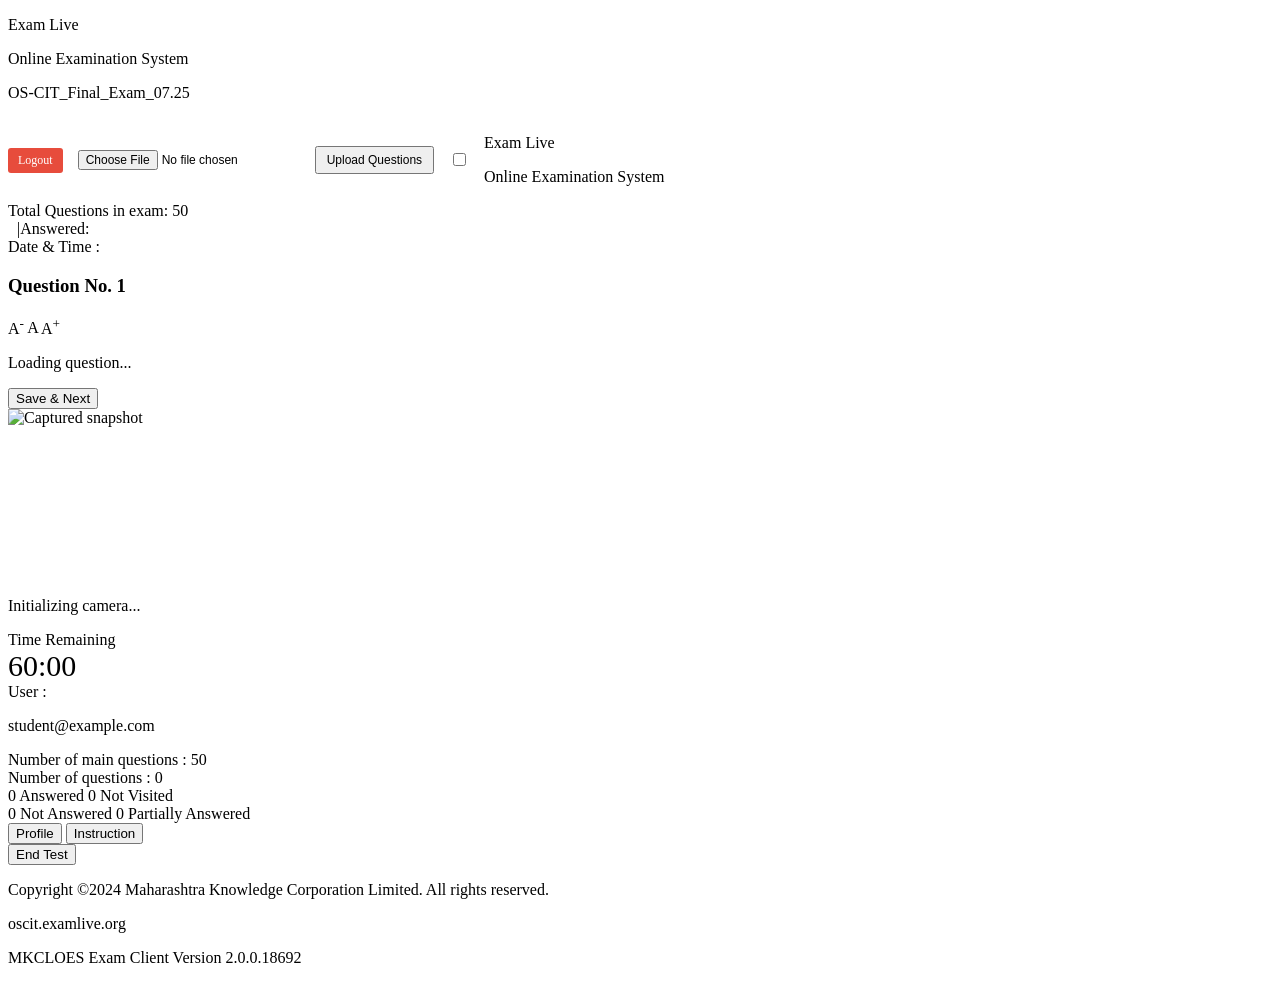
<file: target/classes/templates/index.html>
<!DOCTYPE html>
<html lang="en" xmlns:th="http://www.thymeleaf.org">

<head>
    <meta charset="UTF-8">
    <meta name="viewport" content="width=device-width, initial-scale=1.0">
    <title>Exam Live - Online Assessment Platform</title>
    <link rel="stylesheet" th:href="@{/css/styles.css}">
</head>

<body>
    <div class="exam-container">
        <!-- Header -->
        <header class="exam-header">
            <div class="header-left">
                <p class="exam-live-logo">Exam Live</p>
                <p class="exam-logo">Online Examination System</p>
            </div>
            <div class="header-center">
                <p class="exam-title">OS-CIT_Final_Exam_07.25</p>
            </div>
            <div class="header-right-group" style="display: flex; align-items: center; gap: 15px;">
                <div class="user-info-display" style="display: flex; align-items: center; gap: 10px;">
                    <!-- <span style="font-size: 14px; color: #333;" th:text="'Welcome, ' + ${user.name}"></span> -->
                    <a th:href="@{/logout}" style="padding: 5px 10px; background: #e74c3c; color: white; text-decoration: none; border-radius: 3px; font-size: 12px;">Logout</a>
                </div>
                <div class="upload-section">
                    <form action="/upload" method="post" enctype="multipart/form-data" style="display: flex; align-items: center; gap: 10px;">
                        <input type="file" name="file" accept=".xlsx,.xls" required style="font-size: 12px;">
                        <button type="submit" style="padding: 5px 10px; font-size: 12px; cursor: pointer;">Upload Questions</button>
                    </form>
                </div>
                <div class="theme-switch-wrapper">
                    <label class="theme-switch" for="theme-checkbox">
                        <input type="checkbox" id="theme-checkbox" />
                        <div class="slider round"></div>
                    </label>
                </div>
                <div class="header-right">
                    <p class="exam-live-logo">Exam Live</p>
                    <p class="exam-logo">Online Examination System</p>
                </div>
            </div>
        </header>

        <!-- Main Content -->
        <div class="exam-main">
            <!-- Left Section: Question and Options -->
            <div class="question-section">
                <!-- Exam Info -->
                <div class="exam-info-bar">
                    <div class="info-item">
                        <span class="info-label">Total Questions in exam:</span>
                        <span class="info-value">50</span>
                    </div>
                    <div class="info-item">
                        <span class="info-label" style="margin-left: 9px;">|Answered:</span>
                        <span class="info-value answer-count"></span>
                    </div>
                    <div id="date-time">
                        <div class="info-item">
                            <span class="info-label">Date & Time :</span>
                            <span class="info-value" id="currentDateTime"></span>
                        </div>
                    </div>
                </div>

                <!-- Question Display -->
                <div class="question-container">
                    <div class="question-header">
                        <h3 class="question-number">Question No. <span id="questionNumber">1</span></h3>
                        <div class="question-status-badges">
                            <span id="font-decrease" class="badge answered pointer">A<sup>-</sup></span>
                            <span id="font-reset" class="badge answered pointer">A</span>
                            <span id="font-increase" class="badge answered pointer">A<sup>+</sup></span>
                        </div>
                    </div>

                    <div class="question-text">
                        <p id="questionContent">Loading question...</p>
                    </div>

                    <!-- Options Container - Will be populated by JavaScript -->
                    <div class="options-container" id="optionsContainer">
                        <!-- Options will be dynamically rendered here -->
                    </div>

                    <!-- Navigation -->
                    <div class="question-navigation">
                        <button class="btn btn-save">Save & Next</button>
                    </div>
                </div>
            </div>

            <!-- Right Section: Question Map & Timer -->
            <aside class="sidebar">
                <!-- Timer -->
                <div class="timer-section">
                    <div class="timer-display">
                        <!-- Camera Feed for Proctoring - Auto Start -->
                        <div class="box1 image-box">
                            <canvas id="captureCanvas" style="display: none;"></canvas>
                            <img id="capturedImage" alt="Captured snapshot"
                                th:src="@{/profile-picture}"
                                style="width: 100%; height: 100%; object-fit: cover;">
                        </div>

                        <div class="box2 camera-box">
                            <video id="examCamera" autoplay muted playsinline></video>
                            <div class="camera-overlay" id="cameraOverlay">
                                <p>Initializing camera...</p>
                            </div>
                        </div>

                        <!-- Time Remaining -->
                        <div class="box time-r">
                            <label>Time Remaining</label><br>
                            <label id="timeRemaining" style="font-size: 30px;">60:00</label>
                        </div>
                    </div>
                </div>

                <!-- User Info -->
                <div class="div-user-info">
                    <div class="user-info">
                        <span>User : </span>
                        <p class="user-email" th:text="${user.email}">student@example.com</p>
                    </div>
                </div>

                <!-- Question Stats -->
                <div class="question-stats">
                    <div class="count-status">
                        <span>Number of main questions : </span><span class="res-label">50</span><br>
                        <span>Number of questions : </span><span class="res-label">0</span>
                    </div>
                    <div class="q-info">
                        <div class="one">
                            <span class="status-item">
                                <span class="status-box answered-box">0</span>
                                <span>Answered</span>
                            </span>
                            <span class="status-item">
                                <span class="status-box not-visited-box">0</span>
                                <span>Not Visited</span>
                            </span>
                        </div>
                        <div class="two">
                            <span class="status-item">
                                <span class="status-box not-answered-box">0</span>
                                <span>Not Answered</span>
                            </span>
                            <span class="status-item">
                                <span class="status-box partially-answered-box">0</span>
                                <span>Partially Answered</span>
                            </span>
                        </div>
                    </div>
                </div>

                <div class="all-border">
                    <!-- Question Map -->
                    <div class="question-map-section">
                        <div class="question-map" id="questionMap">
                        </div>
                    </div>
                    <!-- Profile & End Test -->
                    <div class="sidebar-buttons">
                        <div class="btn-sve">
                            <button class="btn">Profile</button>
                            <button class="btn">Instruction</button>
                        </div>
                        <button class="btn btn-end">End Test</button>
                    </div>
                </div>
            </aside>
        </div>
    </div>

    <!-- Footer -->
    <footer class="exam-footer">
        <div class="fst-div">
            <p>Copyright &copy;2024 Maharashtra Knowledge Corporation Limited. All rights reserved.</p>
        </div>
        <div class="snd-div">
            <p>oscit.examlive.org</p>
            <p>MKCLOES Exam Client Version 2.0.0.18692</p>
        </div>
    </footer>

    <script th:src="@{/js/script.js}"></script>
    
    <!-- Pass questions data to JavaScript -->
    <script th:inline="javascript">
        window.examQuestionsData = /*[[${questions}]]*/ [];
        window.examQuestionsData.forEach(q => {
            // Use the optionsArray that's already parsed in the controller
            q.options = q.optionsArray || [];
            q.status = "not-visited";
            q.correctAnswer = parseInt(q.correctAnswer);
            // Initialize selectedAnswer
            q.selectedAnswer = null;
        });
    </script>
    
    <!-- <script>
        document.getElementById('footerYear').textContent = new Date().getFullYear();
    </script> -->
</body>

</html>
</file>
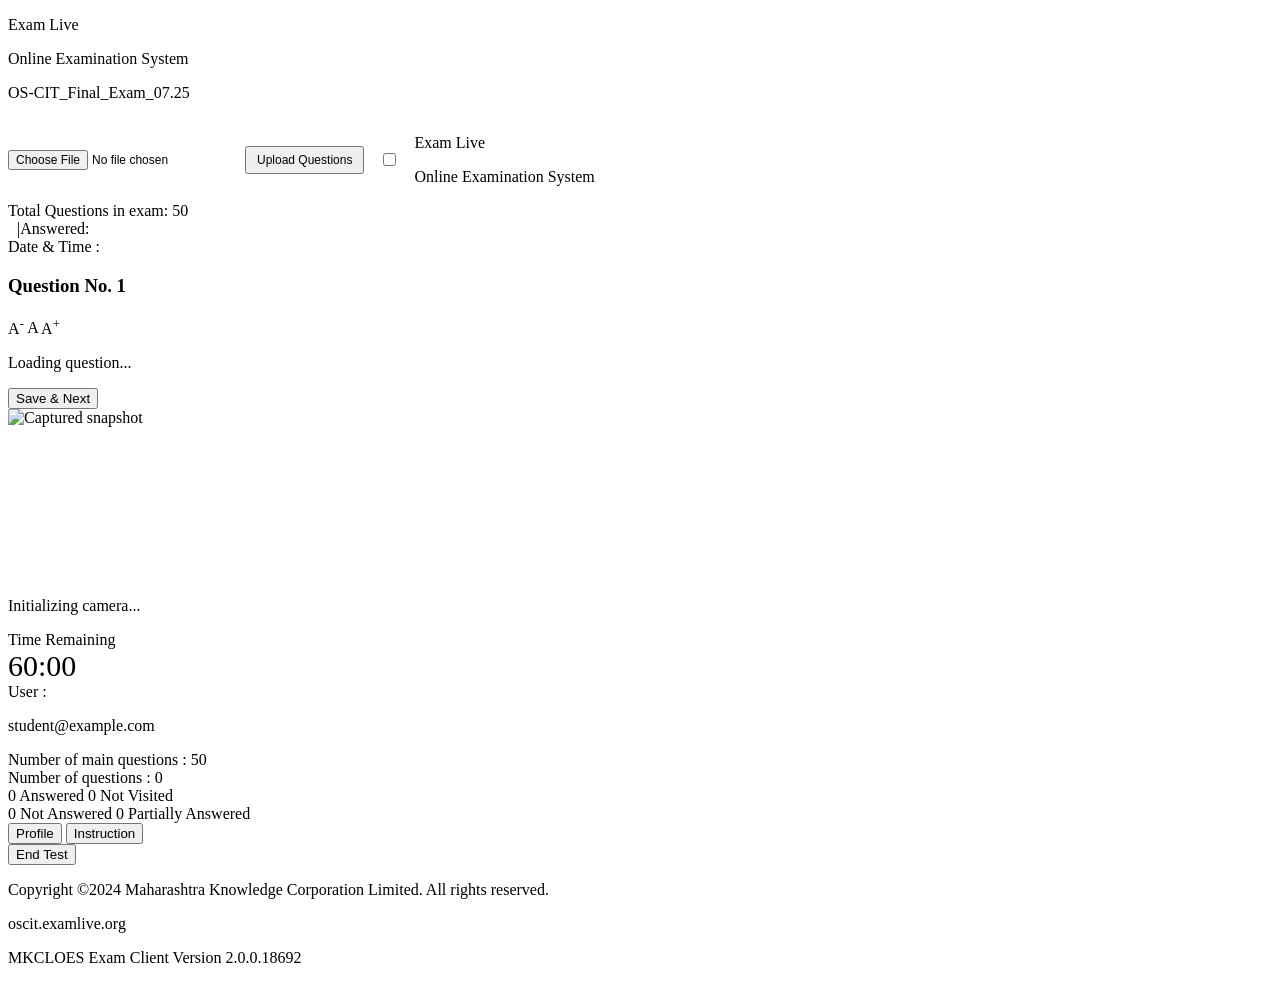
<file: src/main/resources/templates/index.html>
<!DOCTYPE html>
<html lang="en" xmlns:th="http://www.thymeleaf.org">

<head>
    <meta charset="UTF-8">
    <meta name="viewport" content="width=device-width, initial-scale=1.0">
    <title>Exam Live - Online Assessment Platform</title>
    <link rel="stylesheet" th:href="@{/css/styles.css}">
</head>

<body>
    <div class="exam-container">
        <!-- Header -->
        <header class="exam-header">
            <div class="header-left">
                <p class="exam-live-logo">Exam Live</p>
                <p class="exam-logo">Online Examination System</p>
            </div>
            <div class="header-center">
                <p class="exam-title">OS-CIT_Final_Exam_07.25</p>
            </div>
            <div class="header-right-group" style="display: flex; align-items: center; gap: 15px;">
                <div class="upload-section">
                    <form action="/upload" method="post" enctype="multipart/form-data" style="display: flex; align-items: center; gap: 10px;">
                        <input type="file" name="file" accept=".xlsx,.xls" required style="font-size: 12px;">
                        <button type="submit" style="padding: 5px 10px; font-size: 12px; cursor: pointer;">Upload Questions</button>
                    </form>
                </div>
                <div class="theme-switch-wrapper">
                    <label class="theme-switch" for="theme-checkbox">
                        <input type="checkbox" id="theme-checkbox" />
                        <div class="slider round"></div>
                    </label>
                </div>
                <div class="header-right">
                    <p class="exam-live-logo">Exam Live</p>
                    <p class="exam-logo">Online Examination System</p>
                </div>
            </div>
        </header>

        <!-- Main Content -->
        <div class="exam-main">
            <!-- Left Section: Question and Options -->
            <div class="question-section">
                <!-- Exam Info -->
                <div class="exam-info-bar">
                    <div class="info-item">
                        <span class="info-label">Total Questions in exam:</span>
                        <span class="info-value">50</span>
                    </div>
                    <div class="info-item">
                        <span class="info-label" style="margin-left: 9px;">|Answered:</span>
                        <span class="info-value answer-count"></span>
                    </div>
                    <div id="date-time">
                        <div class="info-item">
                            <span class="info-label">Date & Time :</span>
                            <span class="info-value" id="currentDateTime"></span>
                        </div>
                    </div>
                </div>

                <!-- Question Display -->
                <div class="question-container">
                    <div class="question-header">
                        <h3 class="question-number">Question No. <span id="questionNumber">1</span></h3>
                        <div class="question-status-badges">
                            <span id="font-decrease" class="badge answered pointer">A<sup>-</sup></span>
                            <span id="font-reset" class="badge answered pointer">A</span>
                            <span id="font-increase" class="badge answered pointer">A<sup>+</sup></span>
                        </div>
                    </div>

                    <div class="question-text">
                        <p id="questionContent">Loading question...</p>
                    </div>

                    <!-- Options Container - Will be populated by JavaScript -->
                    <div class="options-container" id="optionsContainer">
                        <!-- Options will be dynamically rendered here -->
                    </div>

                    <!-- Navigation -->
                    <div class="question-navigation">
                        <button class="btn btn-save">Save & Next</button>
                    </div>
                </div>
            </div>

            <!-- Right Section: Question Map & Timer -->
            <aside class="sidebar">
                <!-- Timer -->
                <div class="timer-section">
                    <div class="timer-display">
                        <!-- Camera Feed for Proctoring - Auto Start -->
                        <div class="box1 image-box">
                            <canvas id="captureCanvas" style="display: none;"></canvas>
                            <img id="capturedImage" alt="Captured snapshot"
                                style="width: 100%; height: 100%; object-fit: cover;">
                        </div>

                        <div class="box2 camera-box">
                            <video id="examCamera" autoplay muted playsinline></video>
                            <div class="camera-overlay" id="cameraOverlay">
                                <p>Initializing camera...</p>
                            </div>
                        </div>

                        <!-- Time Remaining -->
                        <div class="box time-r">
                            <label>Time Remaining</label><br>
                            <label id="timeRemaining" style="font-size: 30px;">60:00</label>
                        </div>
                    </div>
                </div>

                <!-- User Info -->
                <div class="div-user-info">
                    <div class="user-info">
                        <span>User : </span>
                        <p class="user-email">student@example.com</p>
                    </div>
                </div>

                <!-- Question Stats -->
                <div class="question-stats">
                    <div class="count-status">
                        <span>Number of main questions : </span><span class="res-label">50</span><br>
                        <span>Number of questions : </span><span class="res-label">0</span>
                    </div>
                    <div class="q-info">
                        <div class="one">
                            <span class="status-item">
                                <span class="status-box answered-box">0</span>
                                <span>Answered</span>
                            </span>
                            <span class="status-item">
                                <span class="status-box not-visited-box">0</span>
                                <span>Not Visited</span>
                            </span>
                        </div>
                        <div class="two">
                            <span class="status-item">
                                <span class="status-box not-answered-box">0</span>
                                <span>Not Answered</span>
                            </span>
                            <span class="status-item">
                                <span class="status-box partially-answered-box">0</span>
                                <span>Partially Answered</span>
                            </span>
                        </div>
                    </div>
                </div>

                <div class="all-border">
                    <!-- Question Map -->
                    <div class="question-map-section">
                        <div class="question-map" id="questionMap">
                        </div>
                    </div>
                    <!-- Profile & End Test -->
                    <div class="sidebar-buttons">
                        <div class="btn-sve">
                            <button class="btn">Profile</button>
                            <button class="btn">Instruction</button>
                        </div>
                        <button class="btn btn-end">End Test</button>
                    </div>
                </div>
            </aside>
        </div>
    </div>

    <!-- Footer -->
    <footer class="exam-footer">
        <div class="fst-div">
            <p>Copyright &copy;2024 Maharashtra Knowledge Corporation Limited. All rights reserved.</p>
        </div>
        <div class="snd-div">
            <p>oscit.examlive.org</p>
            <p>MKCLOES Exam Client Version 2.0.0.18692</p>
        </div>
    </footer>

    <script th:src="@{/js/script.js}"></script>
    
    <!-- Pass questions data to JavaScript -->
    <script th:inline="javascript">
        window.examQuestionsData = /*[[${questions}]]*/ [];
        window.examQuestionsData.forEach(q => {
            // Use the optionsArray that's already parsed in the controller
            q.options = q.optionsArray || [];
            q.status = "not-visited";
            q.correctAnswer = parseInt(q.correctAnswer);
            // Initialize selectedAnswer
            q.selectedAnswer = null;
        });
    </script>
    
    <!-- <script>
        document.getElementById('footerYear').textContent = new Date().getFullYear();
    </script> -->
</body>

</html>
</file>
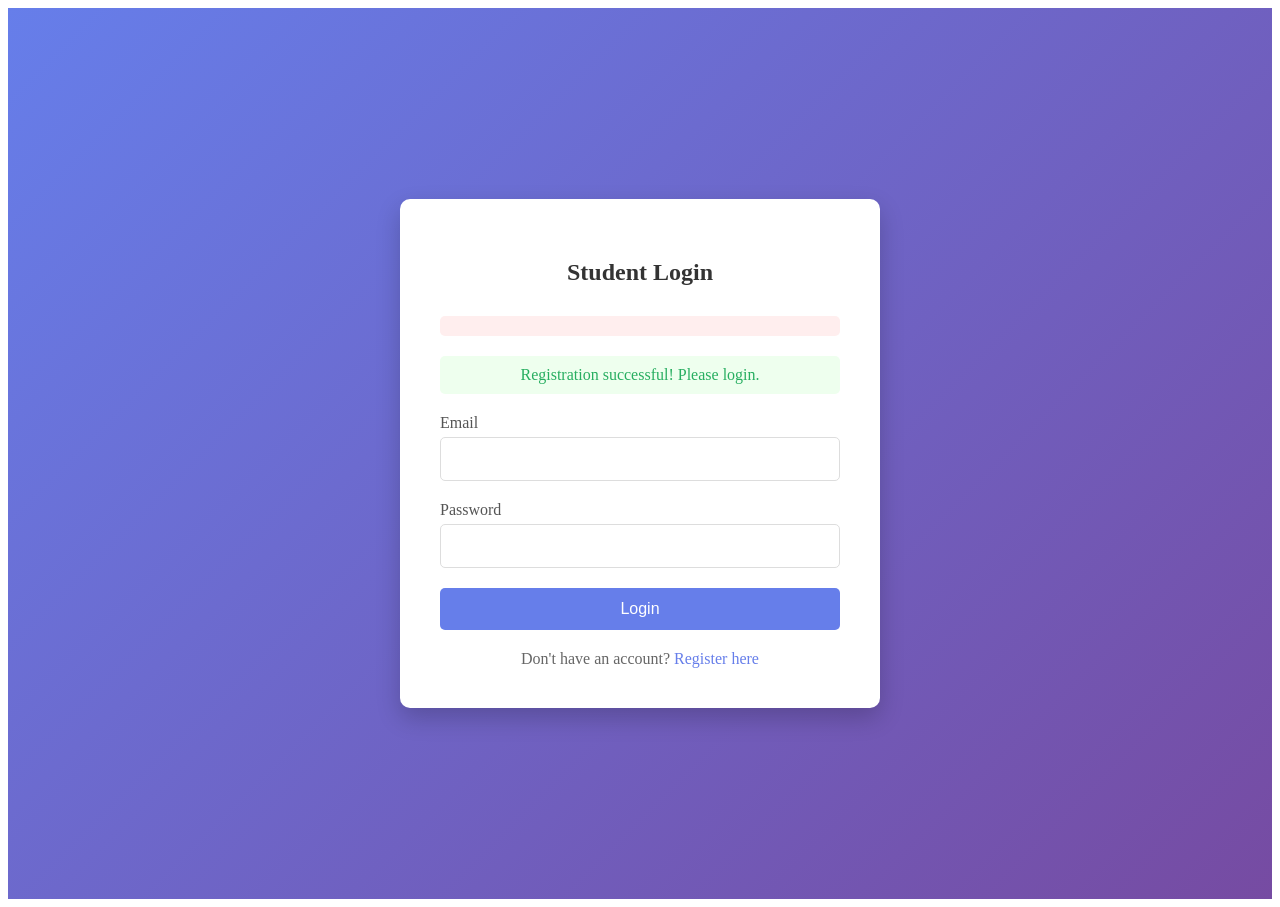
<file: target/classes/templates/login.html>
<!DOCTYPE html>
<html lang="en" xmlns:th="http://www.thymeleaf.org">
<head>
    <meta charset="UTF-8">
    <meta name="viewport" content="width=device-width, initial-scale=1.0">
    <title>Login - Exam Live</title>
    <link rel="stylesheet" th:href="@{/css/styles.css}">
    <style>
        .auth-container {
            display: flex;
            justify-content: center;
            align-items: center;
            min-height: 99vh;
            background: linear-gradient(135deg, #667eea 0%, #764ba2 100%);
        }
        .auth-box {
            background: white;
            padding: 40px;
            border-radius: 10px;
            box-shadow: 0 10px 25px rgba(0,0,0,0.2);
            width: 100%;
            max-width: 400px;
        }
        .auth-box h2 {
            text-align: center;
            color: #333;
            margin-bottom: 30px;
        }
        .form-group {
            margin-bottom: 20px;
        }
        .form-group label {
            display: block;
            margin-bottom: 5px;
            color: #555;
            font-weight: 500;
        }
        .form-group input {
            width: 100%;
            padding: 12px;
            border: 1px solid #ddd;
            border-radius: 5px;
            font-size: 16px;
            box-sizing: border-box;
        }
        .form-group input:focus {
            outline: none;
            border-color: #667eea;
        }
        .btn {
            width: 100%;
            padding: 12px;
            background: #667eea;
            color: white;
            border: none;
            border-radius: 5px;
            font-size: 16px;
            cursor: pointer;
            transition: background 0.3s;
        }
        .btn:hover {
            background: #5568d3;
        }
        .error {
            color: #e74c3c;
            text-align: center;
            margin-bottom: 20px;
            padding: 10px;
            background: #fee;
            border-radius: 5px;
        }
        .success {
            color: #27ae60;
            text-align: center;
            margin-bottom: 20px;
            padding: 10px;
            background: #efe;
            border-radius: 5px;
        }
        .auth-footer {
            text-align: center;
            margin-top: 20px;
            color: #666;
        }
        .auth-footer a {
            color: #667eea;
            text-decoration: none;
        }
        .auth-footer a:hover {
            text-decoration: underline;
        }
    </style>
</head>
<body>
    <div class="auth-container">
        <div class="auth-box">
            <h2>Student Login</h2>
            
            <div th:if="${error}" class="error" th:text="${error}"></div>
            <div th:if="${param.registered}" class="success">Registration successful! Please login.</div>
            
            <form th:action="@{/login}" method="post">
                <div class="form-group">
                    <label for="email">Email</label>
                    <input type="email" id="email" name="email" required>
                </div>
                <div class="form-group">
                    <label for="password">Password</label>
                    <input type="password" id="password" name="password" required>
                </div>
                <button type="submit" class="btn">Login</button>
            </form>
            
            <div class="auth-footer">
                Don't have an account? <a th:href="@{/register}">Register here</a>
            </div>
        </div>
    </div>
</body>
</html>
</file>
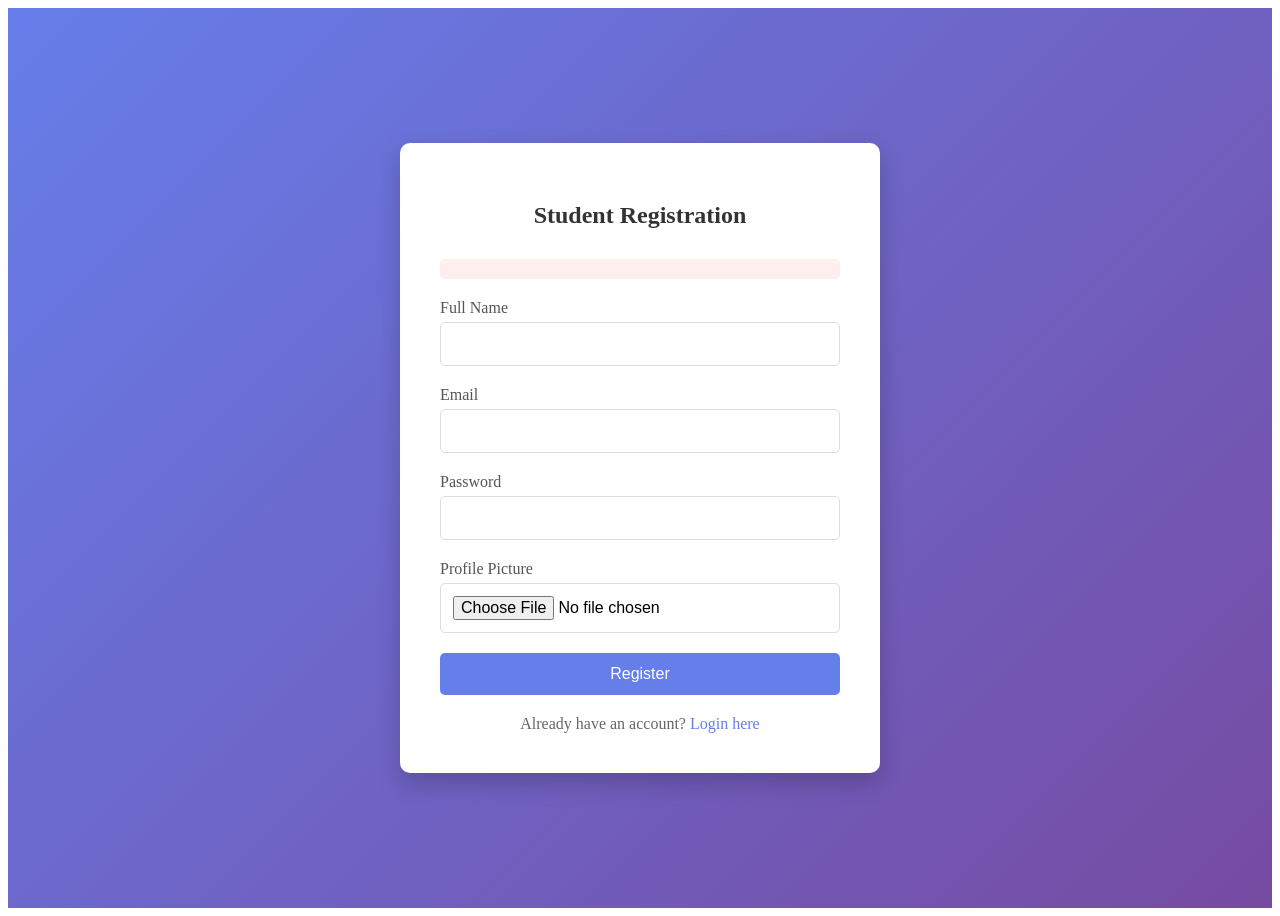
<file: target/classes/templates/register.html>
<!DOCTYPE html>
<html lang="en" xmlns:th="http://www.thymeleaf.org">
<head>
    <meta charset="UTF-8">
    <meta name="viewport" content="width=device-width, initial-scale=1.0">
    <title>Register - Exam Live</title>
    <link rel="stylesheet" th:href="@{/css/styles.css}">
    <style>
        .auth-container {
            display: flex;
            justify-content: center;
            align-items: center;
            min-height: 100vh;
            background: linear-gradient(135deg, #667eea 0%, #764ba2 100%);
        }
        .auth-box {
            background: white;
            padding: 40px;
            border-radius: 10px;
            box-shadow: 0 10px 25px rgba(0,0,0,0.2);
            width: 100%;
            max-width: 400px;
        }
        .auth-box h2 {
            text-align: center;
            color: #333;
            margin-bottom: 30px;
        }
        .form-group {
            margin-bottom: 20px;
        }
        .form-group label {
            display: block;
            margin-bottom: 5px;
            color: #555;
            font-weight: 500;
        }
        .form-group input {
            width: 100%;
            padding: 12px;
            border: 1px solid #ddd;
            border-radius: 5px;
            font-size: 16px;
            box-sizing: border-box;
        }
        .form-group input:focus {
            outline: none;
            border-color: #667eea;
        }
        .btn {
            width: 100%;
            padding: 12px;
            background: #667eea;
            color: white;
            border: none;
            border-radius: 5px;
            font-size: 16px;
            cursor: pointer;
            transition: background 0.3s;
        }
        .btn:hover {
            background: #5568d3;
        }
        .error {
            color: #e74c3c;
            text-align: center;
            margin-bottom: 20px;
            padding: 10px;
            background: #fee;
            border-radius: 5px;
        }
        .auth-footer {
            text-align: center;
            margin-top: 20px;
            color: #666;
        }
        .auth-footer a {
            color: #667eea;
            text-decoration: none;
        }
        .auth-footer a:hover {
            text-decoration: underline;
        }
    </style>
</head>
<body>
    <div class="auth-container">
        <div class="auth-box">
            <h2>Student Registration</h2>
            
            <div th:if="${error}" class="error" th:text="${error}"></div>
            
            <form th:action="@{/register}" method="post" enctype="multipart/form-data">
                <div class="form-group">
                    <label for="name">Full Name</label>
                    <input type="text" id="name" name="name" required>
                </div>
                <div class="form-group">
                    <label for="email">Email</label>
                    <input type="email" id="email" name="email" required>
                </div>
                <div class="form-group">
                    <label for="password">Password</label>
                    <input type="password" id="password" name="password" required>
                </div>
                <div class="form-group">
                    <label for="profilePicture">Profile Picture</label>
                    <input type="file" id="profilePicture" name="profilePicture" accept="image/*">
                </div>
                <button type="submit" class="btn">Register</button>
            </form>
            
            <div class="auth-footer">
                Already have an account? <a th:href="@{/login}">Login here</a>
            </div>
        </div>
    </div>
</body>
</html>
</file>
